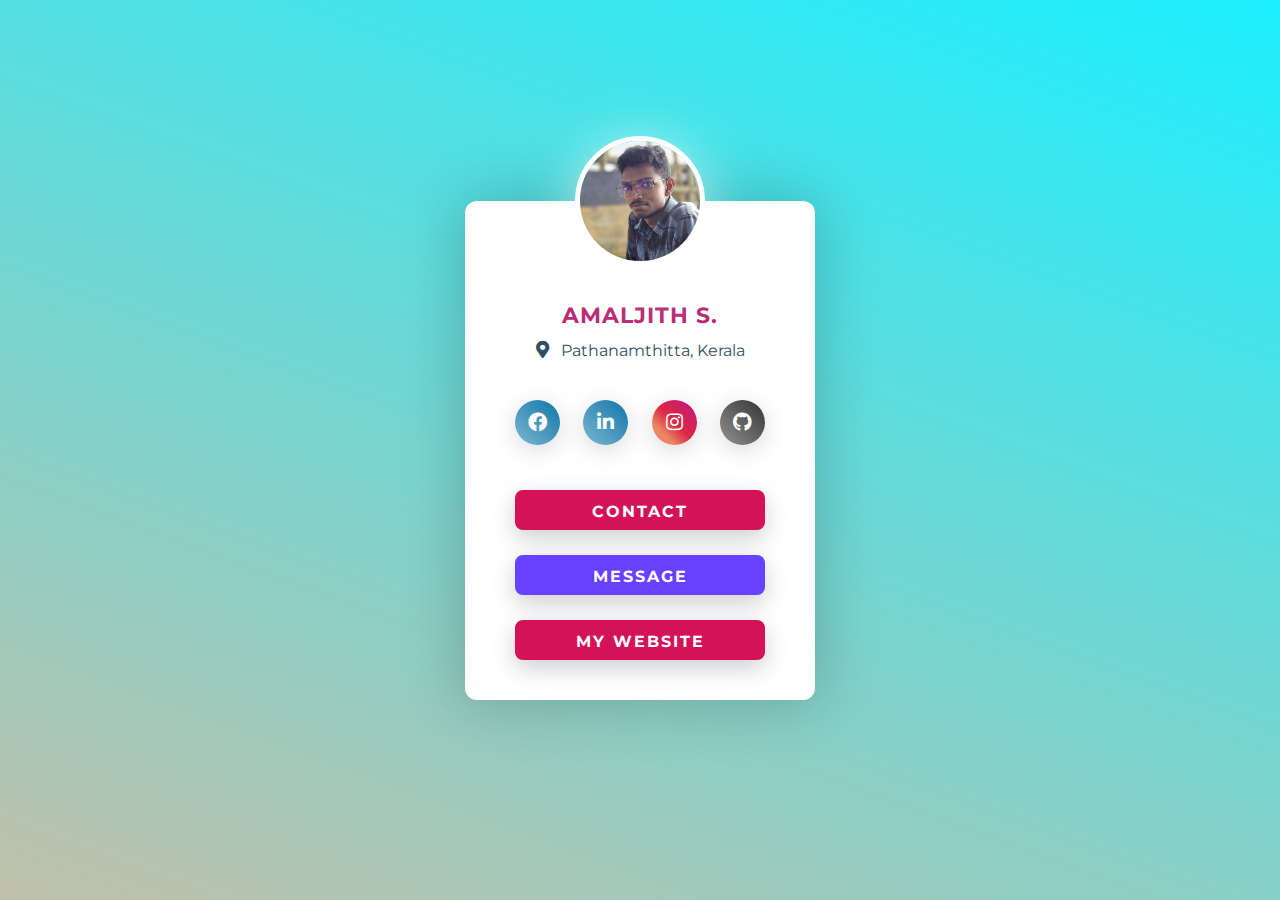
<file: index.html>
<!DOCTYPE html>
<html lang="en">
<head>
    <meta charset="UTF-8">
    <meta name="viewport" content="width=device-width, initial-scale=1.0">
    <link href="https://fonts.googleapis.com/css2?family=Montserrat:wght@500&display=swap" rel="stylesheet">
    <link rel="stylesheet" href="https://cdnjs.cloudflare.com/ajax/libs/font-awesome/5.15.1/css/all.min.css">
    <link rel="stylesheet" href="./style.css">
    <title>Stylish Profile Card</title>
</head>
<body>
    <div class="profile-container">
        <div class="img-container">
            <img src="./images/img.jpg" alt="profile image">
        </div>
        <p class="info full-name">AMALJITH S.</p>
<!--         <p class="info role">
            <i class="fas fa-star"></i> Web Developer
        </p> -->
        <p class="info place">
            <i class="fas fa-map-marker-alt"></i> Pathanamthitta, Kerala
        </p>

        <div class="social-container">
            <a href="https://www.facebook.com/AmaljithAchus" target="_blank">
                <button class="linkedin"><i class="fab fa-facebook"></i></button>
            </a>
            <a href="https://www.linkedin.com/in/amaljith-s-39607a281/" target="_blank">
                <button class="linkedin"><i class="fab fa-linkedin-in"></i></button>
            </a>
            <a href="https://www.instagram.com/amaljithachus" target="_blank">
                <button class="instagram"><i class="fab fa-instagram"></i></button>
            </a>
            <a href="https://github.com/AmaljithAchu" target="_blank">
                <button class="github"><i class="fab fa-github"></i></button>
            </a>
        </div>
        <a href="tel:+918590785899" class="action-link">
            <button class="action">Contact</button>
        </a>
        <a href="./sms.html" class="action-link">
            <button class="action message">Message</button>
            
        </a>
        <a href="https://amaljith-s.netlify.app/" class="action-link">
            <button class="action ">My Website</button>
            
        </a>
    </div>
</body>
</html>
</file>
<file: style.css>
* {
    margin     : 0;
    padding    : 0;
    box-sizing : border-box;
    color      : #334e64;
    font-family: 'Montserrat', sans-serif;
}

body {
    min-height     : 100vh;
    width          : 100%;
    display        : flex;
    justify-content: center;
    align-items    : center;
    background     : linear-gradient(20deg, #c0c0aa, #1cefff);
}

.profile-container {
    position        : relative;
    background-color: #fff;
    width           : 350px;
    padding         : 100px 50px 40px;
    border-radius   : 12px;
    box-shadow      : 0 0 60px 5px rgba(0, 0, 0, 0.2);
    display         : flex;
    flex-direction  : column;
    justify-content : center;
    align-items     : center;
}

.img-container {
    width        : 130px;
    height       : 130px;
    overflow     : hidden;
    border       : 5px solid #ffffff;
    border-radius: 50%;
    box-shadow   : 0 8px 55px #ffffffa4;
    position     : absolute;
    top          : 0;
    left         : 50%;
    transform    : translate(-50%, -50%);
}

.img-container img {
    width    : 100%;
    max-width: 100%;
    transform: scale(1.1);
}

.info {
    margin-bottom: 12px;
}

.info i {
    margin-right: 8px;
    font-size   : 1.1em;
}

.place {
    margin-bottom: 40px;
}

.full-name {
    font-size     : 1.4em;
    font-weight   : bold;
    letter-spacing: 1px;
    color         : #b92a76;
}

.posts-info {
    width          : 100%;
    display        : flex;
    justify-content: space-around;
    align-items    : center;
    font-size      : 1.1em;
    letter-spacing : 0.5px;
    margin-bottom  : 30px;
    text-align     : center;
}

.posts-info span {
    display      : block;
    font-weight  : bold;
    margin-bottom: 4px;
}

.social-container {
    width          : 100%;
    display        : flex;
    justify-content: space-between;
    align-items    : center;
    margin-bottom  : 20px;
}

.social-container i {
    color: #fff;
}

.social-container button {
    border          : none;
    outline         : none;
    width           : 45px;
    height          : 45px;
    border-radius   : 50%;
    font-size       : 1.2em;
    cursor          : pointer;
    box-shadow      : 0px 5px 25px rgba(0, 0, 0, 0.15);
    transition      : transform 0.3s;
}

.social-container button:hover {
    transform: scale(1.1);
}

/* Social colors */

.social-container button.youtube {
    background: linear-gradient(45deg, #ff000088, #ff0000);
}

.social-container button.linkedin {
    background: linear-gradient(45deg, #0e76a888, #0e76a8);
}

.social-container button.instagram {
    background: linear-gradient(45deg, #e6683ccc 25%, #dc2743 50%,
            #bc1888 100%);
}

.social-container button.github {
    background: linear-gradient(45deg, #33333388, #333333);
}

.action {
    outline: none;
    cursor: pointer;
    color: #fff;
    background-color: #d31258;
    border: none;
    border-radius: 50px;
    padding: 12px 20px;
    width: 80%;
    margin-top: 25px;
    box-shadow: 0px 8px 25px rgba(0, 0, 0, 0.2);
    text-transform: uppercase;
    font-size: 1em;
    font-weight: bold;
    letter-spacing: 2px;
    transition: transform 0.3s, opacity 0.3s;
}

.action.message {
    background-color: #6741ff;
}

.action:hover {
    transform: scale(1.05);
    opacity: 0.85;
}
.action {
    width: 250px; /* Set desired width */
    height: 40px; /* Set desired height */
    font-size: 16px;
    border-radius: 8px;
}

.message {
    width: 250px; /* Ensure the same width for consistency */
    height: 40px;
}
textarea {
    width: 100%;
    height: 150px;
    padding: 10px;
    border: 2px solid #ccc;
    border-radius: 5px;
    font-size: 16px;
    resize: none;
    outline: none;
    background-color: #f9f9f9;
}
textarea:focus {
    border-color: #007bff;
    background-color: #fff;
}
</file>
